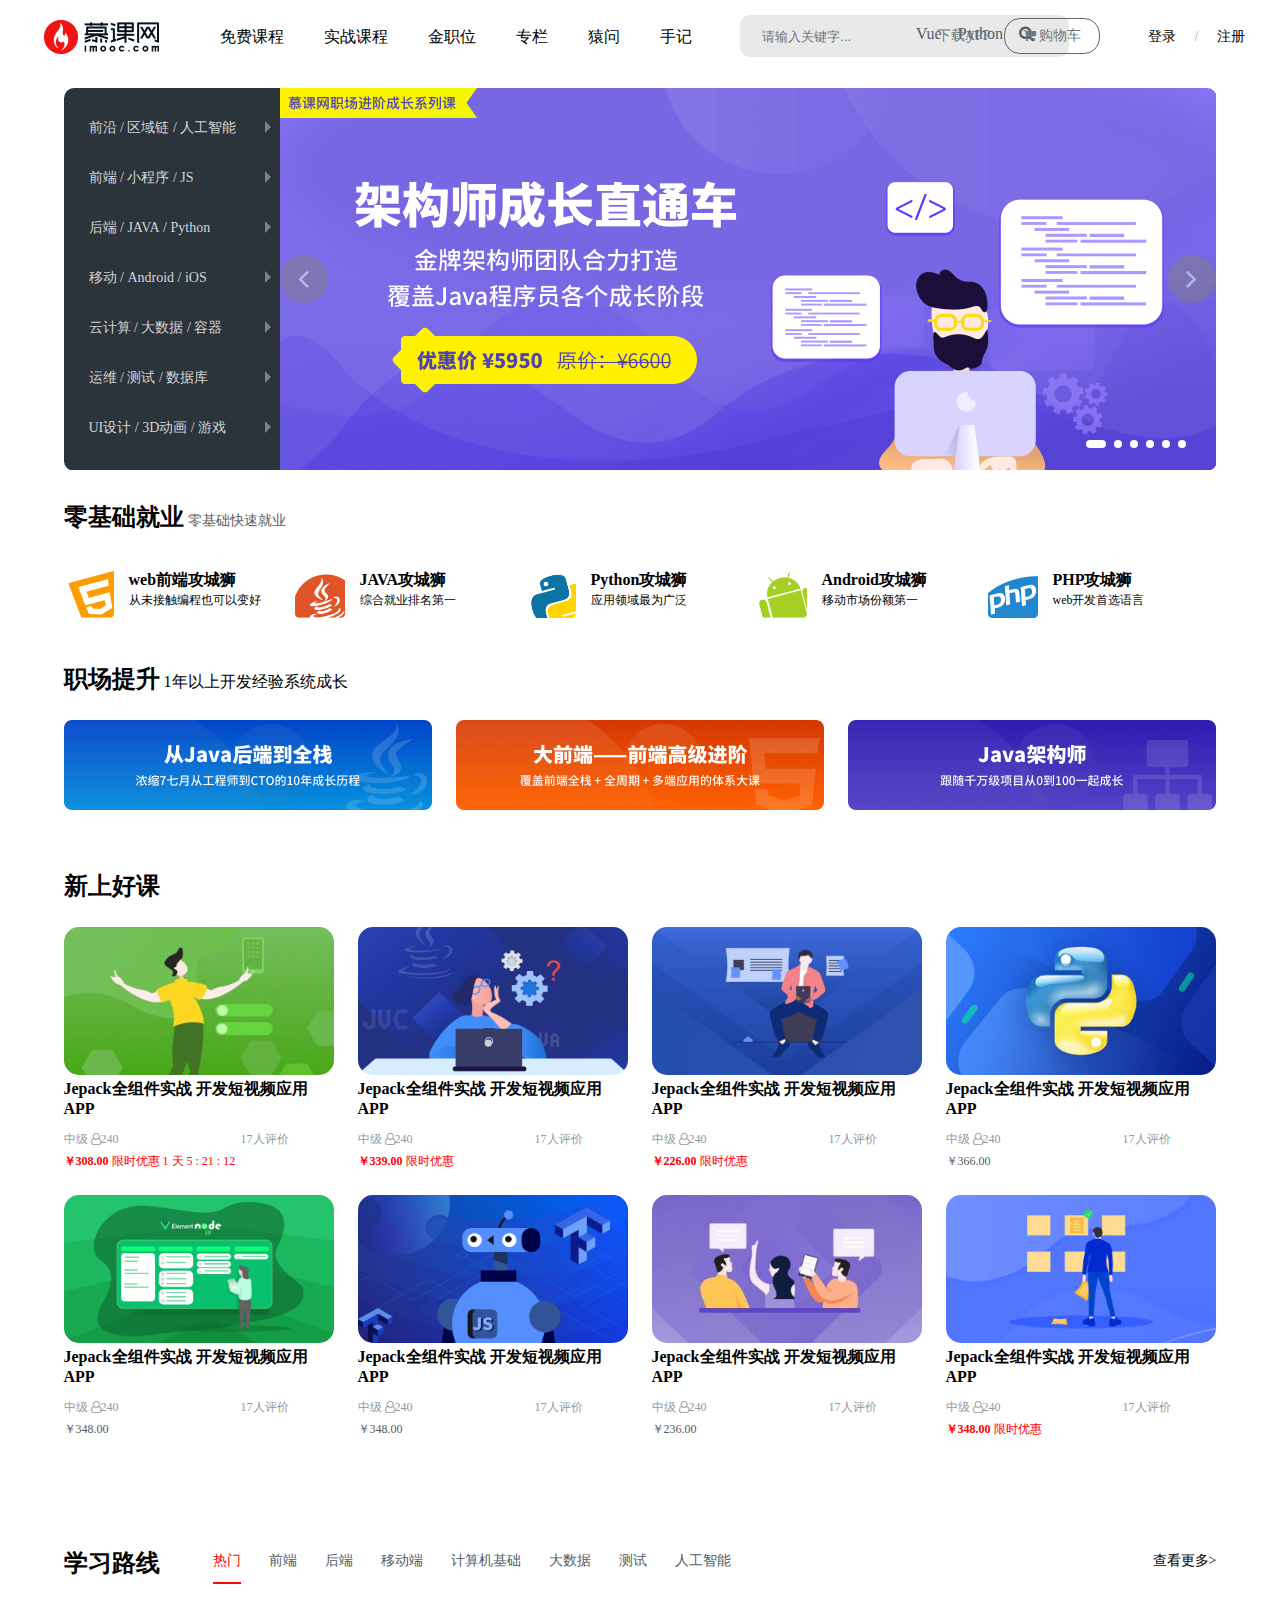
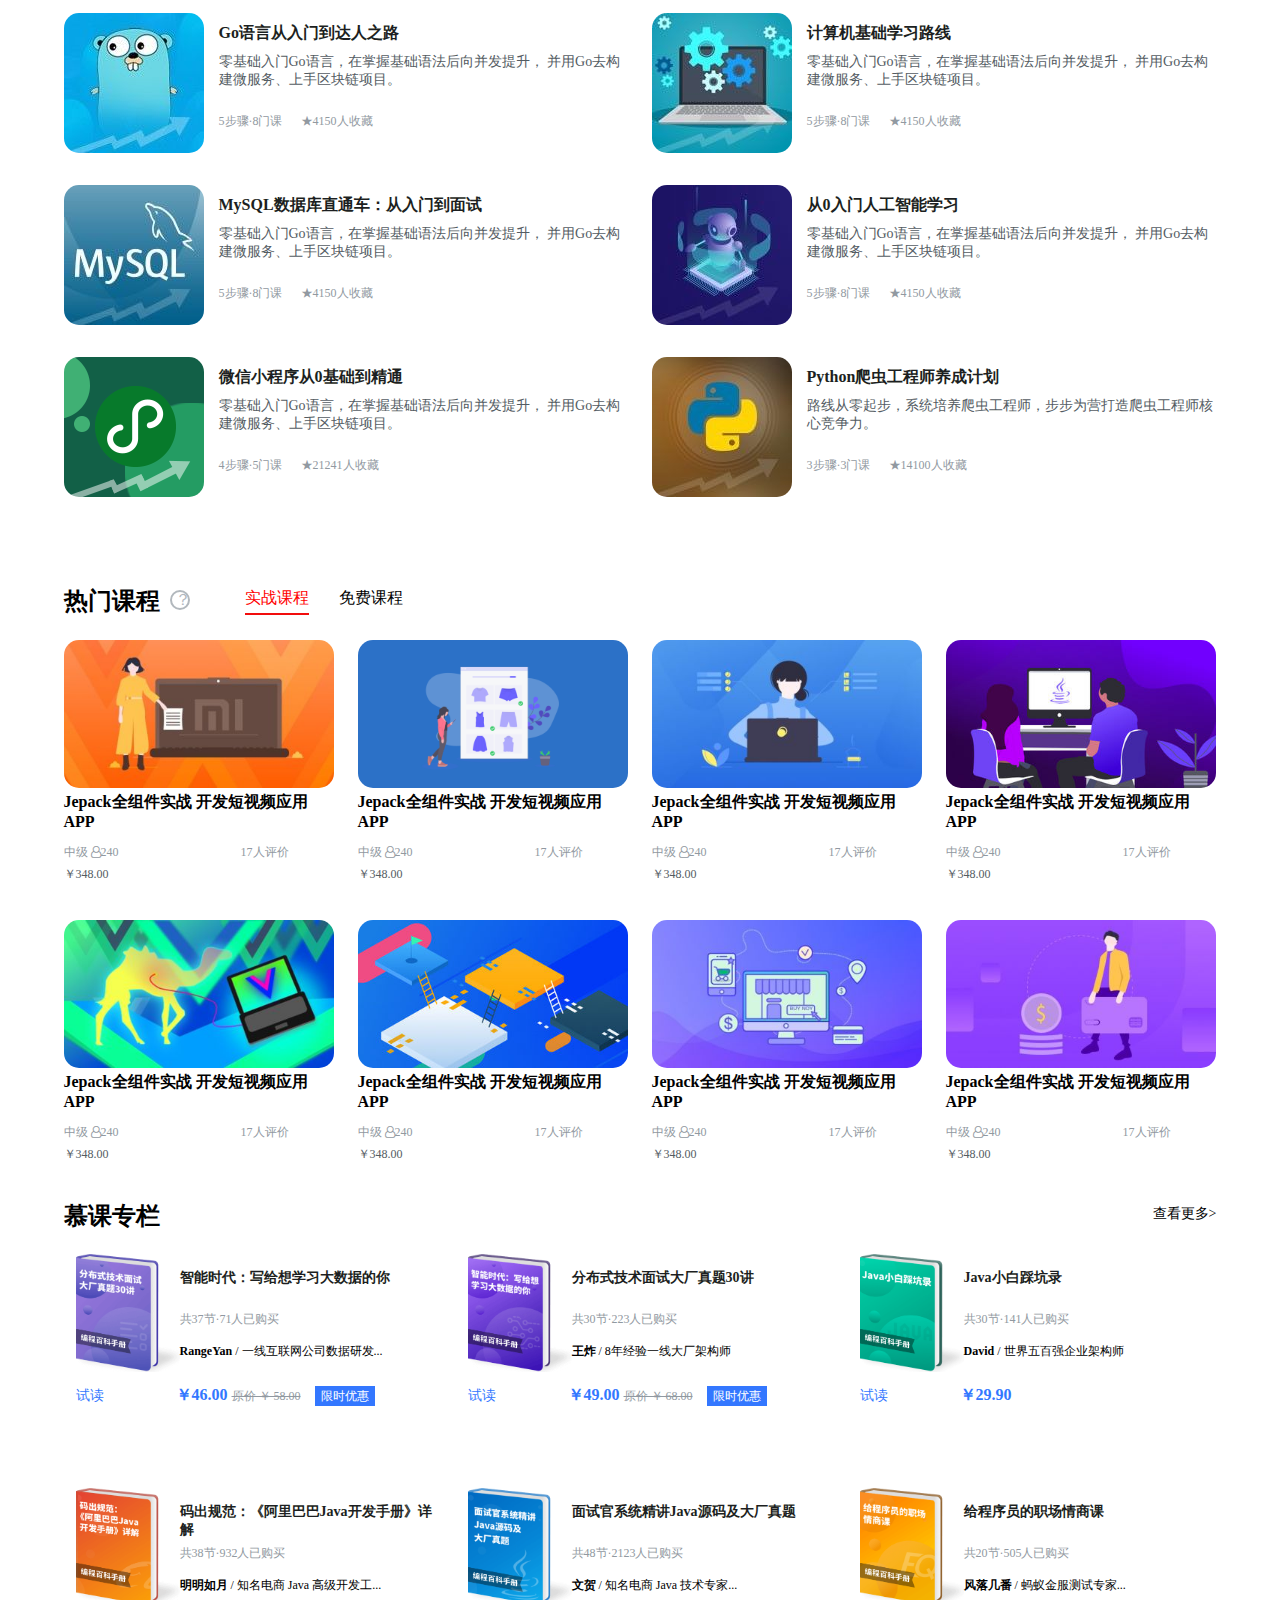
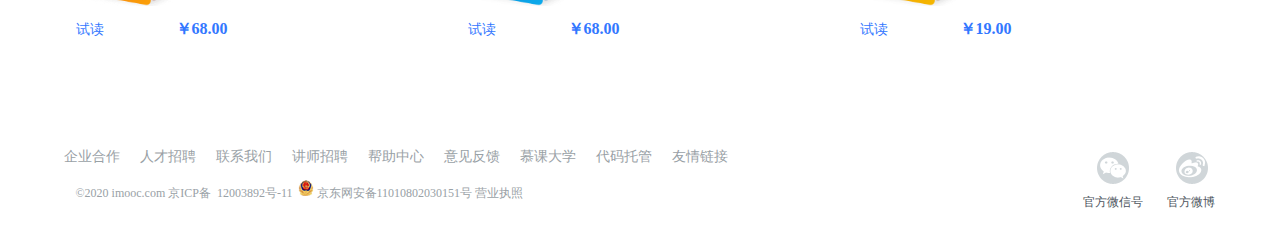
<file: index.html>
<!DOCTYPE html>
<html lang="en">

<head>
    <meta charset="UTF-8">
    <meta name="viewport" content="width=device-width, initial-scale=1.0">
    <meta http-equiv="X-UA-Compatible" content="ie=edge">
    <title>Document</title>
    <link rel="stylesheet" href="style/font-awesome-4.7.0/font-awesome-4.7.0/css/font-awesome.min.css">
    <link rel="stylesheet" href="style/reset.css">
    <link rel="stylesheet" href="style/index.css">
</head>

<body>
    <div class="header">
        <h1>
            慕课网
        </h1>
        <div class="nav">
            <ul>
                <li>免费课程</li>
                <li>实战课程</li>
                <li>金职位</li>
                <li>专栏</li>
                <li>猿问</li>
                <li>手记</li>
            </ul>
        </div>
        <div class="search">
            <input type="text" placeholder="请输入关键字...">
            <div class="search-text">
                <span>Vue</span>
                <span>Python</span>
                <span><i class="fa fa-search" aria-hidden="true"></i></span>
            </div>


        </div>
        <div class="download">
            <span>下载APP</span>
            <div class="app-load" style="display: none;">
                <h4>慕课网APP - 随时随地学编程</h4>
                <img src="images/appload.png" width="107px" height="107px">
                <div class="right">
                    <span><i class="fa fa-apple" aria-hidden="true"></i>&nbsp;&nbsp;App&nbsp;Store&nbsp;下载</span>
                    <span><i class="fa fa-android" aria-hidden="true"></i>&nbsp;&nbsp;Android下载</span>
                    <p>扫描下载慕课网APP</p>
                </div>
            </div>
            <span class="shop-cart">
                <i class="fa fa-shopping-cart" aria-hidden="true"></i>
                <span>购物车</span>
            </span>
            <div class="clear-shop-cart" style="display: none;">
                <h2>我的购物车<span>已加入0门课程</span></h2>
                <div class="clear-content">
                    <p><i class="fa fa-shopping-cart" aria-hidden="true"></i></p>
                    <h3>购物车里空空如也</h3>
                    <h4>快去这里选购你中意的课程</h4>
                    <h5><a href="#">实战课程</a></h5>
                    <h5><a href="#">就业班</a></h5>
                </div>

                <div class="clear-bottom"><span class="text-bottom">我的订单中心</span><span class="go-shop-cart">去购物车</span>
                </div>
            </div>
        </div>
        <div class="login">
            <span>登录</span>
            <span style="color:#A6A6A6 ;">/</span>
            <span>注册</span>
        </div>

    </div>
    <!-- <div class="clearfix"></div> -->
    <div class="banner inner">
        <div class="list">
            <ul>
                <li>前沿&nbsp;/&nbsp;区域链&nbsp;/&nbsp;人工智能 <span></span></li>
                <li>前端&nbsp;/&nbsp;小程序&nbsp;/&nbsp;JS<span></span></li>
                <li>后端&nbsp;/&nbsp;JAVA&nbsp;/&nbsp;Python<span></span></li>
                <li>移动&nbsp;/&nbsp;Android&nbsp;/&nbsp;iOS<span></span></li>
                <li>云计算&nbsp;/&nbsp;大数据&nbsp;/&nbsp;容器<span></span></li>
                <li>运维&nbsp;/&nbsp;测试&nbsp;/&nbsp;数据库<span></span></li>
                <li>UI设计&nbsp;/&nbsp;3D动画&nbsp;/&nbsp;游戏<span></span></li>
            </ul>
        </div>
        <div class="inner-box" style="display: none;">
            <div class="inner-box-content">
                <div class="top">
                    <h3>前沿技术</h3>
                    <ul>
                        <li>微服务</li>
                        <li>区块链</li>
                        <li>以太坊</li>
                        <li>机器学习</li>
                        <li>深度学习</li>
                        <li>计算机视觉</li>
                        <li>自然语言处理</li>
                        <li>数据分析&挖掘</li>
                    </ul>
                </div>
                <div class="bottom">
                    <ul>
                        <li>
                            <img src="images/new-lesson6.png" class="img">
                            <h6>JavaScript玩转机器学习 打造你人生中的第一个AI项目</h6>
                            <p><span class="price">￥348.00</span>&nbsp;·&nbsp;<span>初级</span>&nbsp;·&nbsp;<span><i
                                        class="fa fa-user-o" aria-hidden="true"></i>
                                    134</span></p>
                        </li>
                        <li>
                            <img src="images/inner-box-bottom1-2.png" class="img">
                            <h6>ElasticSearch7+Spark 构建高匹配度搜索服务+千人千面推荐系统</h6>
                            <p><span class="price">￥348.00</span>&nbsp;·&nbsp;<span>中级</span>&nbsp;·&nbsp;<span><i
                                        class="fa fa-user-o" aria-hidden="true"></i>
                                    571</span></p>
                        </li>
                        <li>
                            <img src="images/inner-box-bottom1-3.jpg" class="img-up">
                            <h6>从0入门人工智能学习</h6>
                            <p><span class="rote">路线</span>
                                <span>5步骤&nbsp;·&nbsp;5门课&nbsp;&nbsp;★&nbsp;13851人收藏</span></p>

                        </li>
                        <li>
                            <img src="images/inner-box-bottom1-4.jpg" class="img">
                            <h6>推荐算法理论与实践</h6>
                            <p><span>中级</span>&nbsp;·&nbsp;<span><i class="fa fa-user-o" aria-hidden="true"></i>
                                    16905</span></p>
                        </li>
                    </ul>
                </div>
            </div>
            <div class="inner-box-content">
                <div class="top">
                    <h3>前端开发</h3>
                    <ul>
                        <li>HTML/CSS</li>
                        <li>JavaScript</li>
                        <li>Vue.js</li>
                        <li>React.JS</li>
                        <li>Angular</li>
                        <li>Node.js</li>
                        <li>jQuery</li>
                        <li>Bootstrap</li>
                        <li>Sass/Less</li>
                        <li>WebApp</li>
                        <li>小程序</li>
                        <li>前端工具</li>
                        <li>CSS</li>
                        <li>Html5</li>
                        <li>CSS3</li>
                    </ul>
                </div>
                <div class="bottom">
                    <ul>
                        <li>
                            <img src="images/inner-box-bottom2-1.jpg" class="img">
                            <h6>前端零基础入门</h6>
                            <p><span class="price">￥699.00</span>&nbsp;·&nbsp;<span>6步/42门课</span>&nbsp;·&nbsp;<span><i
                                        class="fa fa-user-o" aria-hidden="true"></i>
                                    3345</span></p>
                        </li>
                        <li>
                            <img src="images/inner-box-bottom2-2.png" class="img">
                            <h6>Node.js+Koa2框架生态实战-从收藏</h6>
                            <p><span class="price">￥366.00</span>&nbsp;·&nbsp;<span>中级</span>&nbsp;·&nbsp;<span><i
                                        class="fa fa-user-o" aria-hidden="true"></i>
                                    365</span></p>
                        </li>
                        <li>
                            <img src="images/inner-box-bottom2-3.png" class="img">
                            <h6>Electron+React+七牛云&nbsp;实战跨平台</h6>
                            <p><span class="price">￥248.00</span>&nbsp;·&nbsp;<span>中级</span>&nbsp;·&nbsp;<span><i
                                        class="fa fa-user-o" aria-hidden="true"></i>
                                    499</span></p>

                        </li>
                        <li>
                            <img src="images/inner-box-bottom2-4.jpg" class="img-up">
                            <h6>Vue.js&nbsp;从入门到精通</h6>
                            <p><span class="rote">路线</span>
                                <span>3步骤&nbsp;·&nbsp;5门课&nbsp;&nbsp;★&nbsp;18350人收藏</span></p>
                        </li>
                    </ul>
                </div>
            </div>
            <div class="inner-box-content">
                <div class="top">
                    <h3>后端开发</h3>
                    <ul>
                        <li>Java</li>
                        <li>SpringBoot</li>
                        <li>SpringCloud</li>
                        <li>SSM</li>
                        <li>Python</li>
                        <li>爬虫</li>
                        <li>Django</li>
                        <li>Tornado</li>
                        <li>Go</li>
                        <li>PHP</li>
                        <li>C</li>
                        <li>C++</li>
                        <li>C#</li>
                        <li>Ruby</li>
                    </ul>
                </div>
                <div class="bottom">
                    <ul>
                        <li>
                            <img src="images/inner-box-bottom3-1.jpg" class="img">
                            <h6>Java&nbsp;零基础入门</h6>
                            <p><span class="price">￥568.00</span>&nbsp;·&nbsp;<span>3步/28课</span>&nbsp;·&nbsp;<span><i
                                        class="fa fa-user-o" aria-hidden="true"></i>
                                    2606</span></p>
                        </li>
                        <li>
                            <img src="images/inner-box-bottom3-2.png" class="img">
                            <h6>Linux核心技能与应用</h6>
                            <p><span class="price">￥266.00</span>&nbsp;·&nbsp;<span>初级</span>&nbsp;·&nbsp;<span><i
                                        class="fa fa-user-o" aria-hidden="true"></i>
                                    562</span></p>
                        </li>
                        <li>
                            <img src="images/inner-box-bottom3-3.png" class="img">
                            <h6>线程八大核心+Java并发层原理是否</h6>
                            <p><span class="price">￥348.00</span>&nbsp;·&nbsp;<span>初级</span>&nbsp;·&nbsp;<span><i
                                        class="fa fa-user-o" aria-hidden="true"></i>
                                    1363</span></p>
                        </li>
                        <li>
                            <img src="images/inner-box-bottom3-4.jpg" class="img-up">
                            <h6>SpringBoot从入门到精通</h6>
                            <p><span class="rote">路线</span>
                                <span>4步骤&nbsp;·&nbsp;5门课&nbsp;&nbsp;★&nbsp;10340人收藏</span></p>
                        </li>
                    </ul>
                </div>
            </div>
            <div class="inner-box-content">
                <div class="top">
                    <h3>移动开发</h3>
                    <ul>
                        <li>Android</li>
                        <li>iOS</li>
                        <li>React&nbsp;native</li>
                        <li>WEEX</li>

                    </ul>
                </div>
                <div class="bottom">
                    <ul>
                        <li>
                            <img src="images/inner-box-bottom4-1.jpg" class="img">
                            <h6>Android&nbsp;零基础入门</h6>
                            <p><span class="price">￥699.00</span>&nbsp;·&nbsp;<span>5步/41课</span>&nbsp;·&nbsp;<span><i
                                        class="fa fa-user-o" aria-hidden="true"></i>
                                    872</span></p>
                        </li>
                        <li>
                            <img src="images/inner-box-bottom4-2.png" class="img">
                            <h6>新版Kotlin从入门到精通</h6>
                            <p><span class="price">￥299.00</span>&nbsp;·&nbsp;<span>中级</span>&nbsp;·&nbsp;<span><i
                                        class="fa fa-user-o" aria-hidden="true"></i>
                                    266</span></p>
                        </li>
                        <li>
                            <img src="images/inner-box-bottom4-3.jpg" class="img">
                            <h6>剖析Framework面试&nbsp;冲击Android</h6>
                            <p><span class="price">￥288.00</span>&nbsp;·&nbsp;<span>高级</span>&nbsp;·&nbsp;<span><i
                                        class="fa fa-user-o" aria-hidden="true"></i>
                                    548</span></p>
                        </li>
                        <li>
                            <img src="images/inner-box-bottom4-4.jpg" class="img-up">
                            <h6>Android工程师高薪面试突破路线</h6>
                            <p><span class="rote">路线</span>
                                <span>3步骤&nbsp;·&nbsp;3门课&nbsp;&nbsp;★&nbsp;1231人收藏</span></p>
                        </li>
                    </ul>
                </div>
            </div>
            <div class="inner-box-content">
                <div class="top">
                    <h3>计算机基础</h3>
                    <ul>
                        <li>计算机网络</li>
                        <li>算法与数据结构</li>
                        <li>数字</li>
                    </ul>
                    <h3>云计算&大数据</h3>
                    <ul>
                        <li>大数据</li>
                        <li>Hoadoop</li>
                        <li>Spark</li>
                        <li>Hbase</li>
                        <li>Storm</li>
                        <li>云计算</li>
                        <li>AWS</li>
                        <li>Docker</li>
                        <li>Kubernetes</li>
                    </ul>
                </div>
                <div class="bottom">
                    <ul>
                        <li>
                            <img src="images/inner-box-bottom5-1.jpg" class="img">
                            <h6>Spark&nbsp;+&nbsp;ElasticSearch&nbsp;构建电商务</h6>
                            <p><span class="price" style="color: red;font-weight: bold;">￥278.00</span>&nbsp;<span
                                    style="color: red;">限时优惠</span>&nbsp;·&nbsp;<span>中级</span>&nbsp;·&nbsp;<span><i
                                        class="fa fa-user-o" aria-hidden="true"></i>
                                    97</span></p>
                        </li>
                        <li>
                            <img src="images/inner-box-bottom5-2.jpg" class="img">
                            <h6>Python量化投资</h6>
                            <p><span>中级</span>&nbsp;·&nbsp;<span><i class="fa fa-user-o" aria-hidden="true"></i>
                                    2517</span></p>
                        </li>
                        <li>
                            <img src="images/inner-box-bottom5-3.png" class="img">
                            <h6>系统学习Docker&nbsp;践行DevOps理论</h6>
                            <p><span class="price">￥299.00</span>&nbsp;·&nbsp;<span>中级</span>&nbsp;·&nbsp;<span><i
                                        class="fa fa-user-o" aria-hidden="true"></i>
                                    2244</span></p>
                        </li>
                        <li>
                            <img src="images/inner-box-bottom5-4.jpg" class="img-up">
                            <h6>大数据容器化实践从入门到进阶</h6>
                            <p><span class="rote">路线</span>
                                <span>3步骤&nbsp;·&nbsp;4门课&nbsp;&nbsp;★&nbsp;3147人收藏</span></p>
                        </li>
                    </ul>
                </div>
            </div>
            <div class="inner-box-content">
                <div class="top">
                    <h3>运维&测试</h3>
                    <ul>
                        <li>运维</li>
                        <li>自动化运维</li>
                        <li>运维工具</li>
                        <li>中间件</li>
                        <li>Linux</li>
                        <li>测试</li>
                        <li>功能测试</li>
                        <li>性能测试</li>
                        <li>自动化测试</li>
                        <li>接口测试</li>
                        <li>安全测试</li>
                    </ul>
                    <h3>数据库</h3>
                    <ul>
                        <li>MySQL</li>
                        <li>Redis</li>
                        <li>MongoDB</li>
                        <li>Oracle</li>
                        <li>SQL&nbsp;Server</li>
                        <li>NoSql</li>
                    </ul>
                </div>
                <div class="bottom">
                    <ul>
                        <li>
                            <img src="images/inner-box-bottom6-1.jpg" class="img">
                            <h6>零基础学测试&nbsp;-&nbsp;从入门到就业</h6>
                            <p><span class="price" style="color: red;font-weight: bold;">￥348.00</span>&nbsp;<span
                                    style="color: red;">限时优惠</span>&nbsp;·&nbsp;<span>初级</span>&nbsp;·&nbsp;<span><i
                                        class="fa fa-user-o" aria-hidden="true"></i>
                                    111</span></p>
                        </li>
                        <li>
                            <img src="images/inner-box-bottom6-2.jpg" class="img-up">
                            <h6>从功能测试到自动化测试转型路线</h6>
                            <p><span class="rote">路线</span>
                                <span>4步骤&nbsp;·&nbsp;5门课&nbsp;&nbsp;★&nbsp;10866人收藏</span></p>
                        </li>
                    </ul>
                </div>
            </div>
            <div class="inner-box-content">
                <div class="top">
                    <h3>UI设计&多媒体</h3>
                    <ul>
                        <li>模型制作</li>
                        <li>动效动画</li>
                        <li>设计基础</li>
                        <li>设计工具</li>
                        <li>APPUI设计</li>
                        <li>产品交互</li>
                    </ul>
                    <h3>游戏</h3>
                    <ul>
                        <li>Unity&nbsp;3D</li>
                        <li>Cocos2d-x</li>
                    </ul>
                </div>
                <div class="bottom">
                    <ul>
                        <li>
                            <img src="images/inner-box-bottom7-1.jpg" class="img">
                            <h6>高薪设计师必修课&nbsp;AE移动UI动效动画</h6>
                            <p><span class="price">￥199.00</span>&nbsp;·&nbsp;<span>中级</span>&nbsp;·&nbsp;<span><i
                                        class="fa fa-user-o" aria-hidden="true"></i>
                                    324</span></p>
                        </li>
                        <li>
                            <img src="images/inner-box-bottom7-2.jpg" class="img">
                            <h6>移动端App&nbsp;UI设计入门与实战</h6>
                            <p><span class="price">￥199.00</span>&nbsp;·&nbsp;<span>中级</span>&nbsp;·&nbsp;<span><i
                                        class="fa fa-user-o" aria-hidden="true"></i>
                                    836</span></p>
                        </li>
                        <li>
                            <img src="images/inner-box-bottom7-3.jpg" class="img">
                            <h6>Maya特效之表皮脱落效果————仿真</h6>
                            <p><span>入门</span>&nbsp;·&nbsp;<span><i class="fa fa-user-o" aria-hidden="true"></i>
                                    2694</span></p>

                        </li>
                        <li>
                            <img src="images/inner-box-bottom7-4.jpg" class="img">
                            <h6>前端工程师必备的PS技能————切割</h6>
                            <p><span>初级</span>&nbsp;·&nbsp;<span><i class="fa fa-user-o" aria-hidden="true"></i>
                                    255504</span></p>
                        </li>
                    </ul>
                </div>
            </div>
        </div>
        <div class="banner-img">
            <img src="images/banner1.jpg" width="936px" height="382px" style="display: block;">
            <img src="images/banner2.jpg" width="936px" height="382px">
            <img src="images/banner3.jpg" width="936px" height="382px">
            <img src="images/banner4.jpg" width="936px" height="382px">
            <img src="images/banner5.jpg" width="936px" height="382px">
            <img src="images/banner6.jpg" width="936px" height="382px">
            <span class="left-btn"><i class="fa fa-angle-left" aria-hidden="true"></i></span>
            <span class="right-btn"><i class="fa fa-angle-right" aria-hidden="true"></i></span>
            <ul class="banner-page">
                <li class="bgc"></li>
                <li></li>
                <li></li>
                <li></li>
                <li></li>
                <li></li>
            </ul>
        </div>
    </div>
    <div class="clearfix"></div>
    <div class="get-job inner">
        <div class="get-job-header">
            <h1 class="product-title">零基础就业</h1>
            <span>零基础快速就业</span>
        </div>
        <div class="get-job-content">
            <ul>
                <li class="nopadding-left">
                    <div class="bg"></div>
                    <h3>web前端攻城狮</h3>
                    <p>从未接触编程也可以变好</p>
                </li>
                <li>
                    <div class="bg"></div>
                    <h3>JAVA攻城狮</h3>
                    <p>综合就业排名第一</p>
                </li>
                <li>
                    <div class="bg"></div>
                    <h3>Python攻城狮</h3>
                    <p>应用领域最为广泛</p>
                </li>
                <li>
                    <div class="bg"></div>
                    <h3>Android攻城狮</h3>
                    <p>移动市场份额第一</p>
                </li>
                <li>
                    <div class="bg"></div>
                    <h3>PHP攻城狮</h3>
                    <p>web开发首选语言</p>
                </li>
            </ul>
        </div>
    </div>
    <div class="clearfix"></div>
    <div class="improve-job inner">
        <div class="improve-job-header">
            <h1 class="product-title">职场提升</h1>
            <span>1年以上开发经验系统成长</span>
        </div>
        <div class="improve-job-content">
            <ul>
                <li></li>
                <li></li>
                <li class="no-mar-right"></li>
            </ul>
        </div>
    </div>
    <div class="clearfix"></div>
    <div class="new-lesson inner">
        <div class="new-lesson-header">
            <h1 class="product-title">新上好课</h1>
        </div>
        <div class="new-lesson-content">
            <ul>
                <li>
                    <img src="images/new-lesson1.jpg" width="270px" height="148px" style="border-radius: 15px;">
                    <h1 class="lesson-title">Jepack全组件实战&nbsp;开发短视频应用APP</h1>
                    <div class="des">
                        <span>中级</span>
                        <span><i class="fa fa-user-o" aria-hidden="true"></i>240</span>
                        <span class="Evaluate">17人评价</span>
                    </div>
                    <div class="price">
                        <span style="font-weight: bold;">￥308.00</span>
                        <span>限时优惠</span>
                        <span class="time">
                            <span>1</span>
                            <span>天</span>
                            <span>5</span>
                            <span>:</span>
                            <span>21</span>
                            <span>:</span>
                            <span>12</span>
                        </span>


                    </div>

                </li>
                <li>
                    <img src="images/new-lesson2.png" width="270px" height="148px" style="border-radius: 15px;">
                    <h1 class="lesson-title">Jepack全组件实战&nbsp;开发短视频应用APP</h1>
                    <div class="des">
                        <span>中级</span>
                        <span><i class="fa fa-user-o" aria-hidden="true"></i>240</span>
                        <span class="Evaluate">17人评价</span>
                    </div>
                    <div class="price">
                        <span style="font-weight: bold;">￥339.00</span>
                        <span>限时优惠</span>
                </li>
                <li>
                    <img src="images/new-lesson3.jpg" width="270px" height="148px" style="border-radius: 15px;">
                    <h1 class="lesson-title">Jepack全组件实战&nbsp;开发短视频应用APP</h1>
                    <div class="des">
                        <span>中级</span>
                        <span><i class="fa fa-user-o" aria-hidden="true"></i>240</span>
                        <span class="Evaluate">17人评价</span>
                    </div>
                    <div class="price">
                        <span style="font-weight: bold;">￥226.00</span>
                        <span>限时优惠</span>
                    </div>
                </li>
                <li class="no-mar-right">
                    <img src="images/new-lesson4.jpg" width="270px" height="148px" style="border-radius: 15px;">
                    <h1 class="lesson-title">Jepack全组件实战&nbsp;开发短视频应用APP</h1>
                    <div class="des">
                        <span>中级</span>
                        <span><i class="fa fa-user-o" aria-hidden="true"></i>240</span>
                        <span class="Evaluate">17人评价</span>
                    </div>
                    <div class="price">
                        <span>￥366.00</span>
                    </div>
                </li>
                <li>
                    <img src="images/new-lesson5.png" width="270px" height="148px" style="border-radius: 15px;">
                    <h1 class="lesson-title">Jepack全组件实战&nbsp;开发短视频应用APP</h1>
                    <div class="des">
                        <span>中级</span>
                        <span><i class="fa fa-user-o" aria-hidden="true"></i>240</span>
                        <span class="Evaluate">17人评价</span>
                    </div>
                    <div class="price">
                        <span>￥348.00</span>
                    </div>
                </li>
                <li>
                    <img src="images/new-lesson6.png" width="270px" height="148px" style="border-radius: 15px;">
                    <h1 class="lesson-title">Jepack全组件实战&nbsp;开发短视频应用APP</h1>
                    <div class="des">
                        <span>中级</span>
                        <span><i class="fa fa-user-o" aria-hidden="true"></i>240</span>
                        <span class="Evaluate">17人评价</span>
                    </div>
                    <div class="price">
                        <span>￥348.00</span>
                    </div>
                </li>
                <li>
                    <img src="images/new-lesson7.jpg" width="270px" height="148px" style="border-radius: 15px;">
                    <h1 class="lesson-title">Jepack全组件实战&nbsp;开发短视频应用APP</h1>
                    <div class="des">
                        <span>中级</span>
                        <span><i class="fa fa-user-o" aria-hidden="true"></i>240</span>
                        <span class="Evaluate">17人评价</span>
                    </div>
                    <div class="price">
                        <span>￥236.00</span>
                    </div>
                </li>
                <li class="no-mar-right">
                    <img src="images/new-lesson8.jpg" width="270px" height="148px" style="border-radius: 15px;">
                    <h1 class="lesson-title">Jepack全组件实战&nbsp;开发短视频应用APP</h1>
                    <div class="des">
                        <span>中级</span>
                        <span><i class="fa fa-user-o" aria-hidden="true"></i>240</span>
                        <span class="Evaluate">17人评价</span>
                    </div>
                    <div class="price">
                        <span style="font-weight: bold;">￥348.00</span>
                        <span>限时优惠</span>
                    </div>
                </li>
            </ul>
        </div>
    </div>
    <div class="clearfix"></div>
    <div class="study-line inner">
        <div class="study-line-header">
            <h1 class="product-title">学习路线</h1>
            <ul>
                <li class="line-li">热门</li>
                <li>前端</li>
                <li>后端</li>
                <li>移动端</li>
                <li>计算机基础</li>
                <li>大数据</li>
                <li>测试</li>
                <li>人工智能</li>
            </ul>
            <span class="see-more">查看更多></span>
        </div>
        <div class="study-line-content block">
            <ul>
                <li>
                    <img src="images/line1.jpg" style="border-radius: 15px;">
                    <h3>Go语言从入门到达人之路</h3>
                    <p>零基础入门Go语言，在掌握基础语法后向并发提升，
                        并用Go去构建微服务、上手区块链项目。
                    </p>
                    <div class="details">
                        <span>5步骤·8门课</span>
                        <span>★4150人收藏</span>
                    </div>
                </li>
                <li class="no-mar-right">
                    <img src="images/line2.jpg" style="border-radius: 15px;">
                    <h3>计算机基础学习路线</h3>
                    <p>零基础入门Go语言，在掌握基础语法后向并发提升，
                        并用Go去构建微服务、上手区块链项目。
                    </p>
                    <div class="details">
                        <span>5步骤·8门课</span>
                        <span>★4150人收藏</span>
                    </div>
                </li>
                <li>
                    <img src="images/line3.jpg" style="border-radius: 15px;">
                    <h3>MySQL数据库直通车：从入门到面试</h3>
                    <p>零基础入门Go语言，在掌握基础语法后向并发提升，
                        并用Go去构建微服务、上手区块链项目。
                    </p>
                    <div class="details">
                        <span>5步骤·8门课</span>
                        <span>★4150人收藏</span>
                    </div>
                </li>
                <li class="no-mar-right">
                    <img src="images/line4.jpg" style="border-radius: 15px;">
                    <h3>从0入门人工智能学习</h3>
                    <p>零基础入门Go语言，在掌握基础语法后向并发提升，
                        并用Go去构建微服务、上手区块链项目。
                    </p>
                    <div class="details">
                        <span>5步骤·8门课</span>
                        <span>★4150人收藏</span>
                    </div>
                </li>
                <li>
                    <img src="images/line5.png" style="border-radius: 15px;">
                    <h3>微信小程序从0基础到精通</h3>
                    <p>零基础入门Go语言，在掌握基础语法后向并发提升，
                        并用Go去构建微服务、上手区块链项目。
                    </p>
                    <div class="details">
                        <span>4步骤·5门课</span>
                        <span>★21241人收藏</span>
                    </div>
                </li>
                <li class="no-mar-right">
                    <img src="images/line6.jpg" style="border-radius: 15px;">
                    <h3>Python爬虫工程师养成计划</h3>
                    <p>路线从零起步，系统培养爬虫工程师，步步为营打造爬虫工程师核心竞争力。
                    </p>
                    <div class="details">
                        <span>3步骤·3门课</span>
                        <span>★14100人收藏</span>
                    </div>
                </li>
            </ul>
        </div>
        <div class="study-line-content">
            <ul>
                <li>
                    <img src="images/line5.png" style="border-radius: 15px;">
                    <h3>Go语言从入门到达人之路</h3>
                    <p>零基础入门Go语言，在掌握基础语法后向并发提升，
                        并用Go去构建微服务、上手区块链项目。
                    </p>
                    <div class="details">
                        <span>5步骤·8门课</span>
                        <span>★4150人收藏</span>
                    </div>
                </li>
                <li class="no-mar-right">
                    <img src="images/line2.jpg" style="border-radius: 15px;">
                    <h3>计算机基础学习路线</h3>
                    <p>零基础入门Go语言，在掌握基础语法后向并发提升，
                        并用Go去构建微服务、上手区块链项目。
                    </p>
                    <div class="details">
                        <span>5步骤·8门课</span>
                        <span>★4150人收藏</span>
                    </div>
                </li>
                <li>
                    <img src="images/line3.jpg" style="border-radius: 15px;">
                    <h3>MySQL数据库直通车：从入门到面试</h3>
                    <p>零基础入门Go语言，在掌握基础语法后向并发提升，
                        并用Go去构建微服务、上手区块链项目。
                    </p>
                    <div class="details">
                        <span>5步骤·8门课</span>
                        <span>★4150人收藏</span>
                    </div>
                </li>
                <li class="no-mar-right">
                    <img src="images/line4.jpg" style="border-radius: 15px;">
                    <h3>从0入门人工智能学习</h3>
                    <p>零基础入门Go语言，在掌握基础语法后向并发提升，
                        并用Go去构建微服务、上手区块链项目。
                    </p>
                    <div class="details">
                        <span>5步骤·8门课</span>
                        <span>★4150人收藏</span>
                    </div>
                </li>
                <li>
                    <img src="images/line5.png" style="border-radius: 15px;">
                    <h3>微信小程序从0基础到精通</h3>
                    <p>零基础入门Go语言，在掌握基础语法后向并发提升，
                        并用Go去构建微服务、上手区块链项目。
                    </p>
                    <div class="details">
                        <span>4步骤·5门课</span>
                        <span>★21241人收藏</span>
                    </div>
                </li>
                <li class="no-mar-right">
                    <img src="images/line6.jpg" style="border-radius: 15px;">
                    <h3>Python爬虫工程师养成计划</h3>
                    <p>路线从零起步，系统培养爬虫工程师，步步为营打造爬虫工程师核心竞争力。
                    </p>
                    <div class="details">
                        <span>3步骤·3门课</span>
                        <span>★14100人收藏</span>
                    </div>
                </li>
            </ul>
        </div>
        <div class="study-line-content">
            <ul>
                <li>
                    <img src="images/study-line-content3.png" style="border-radius: 15px;">
                    <h3>Go语言从入门到达人之路</h3>
                    <p>零基础入门Go语言，在掌握基础语法后向并发提升，
                        并用Go去构建微服务、上手区块链项目。
                    </p>
                    <div class="details">
                        <span>5步骤·8门课</span>
                        <span>★4150人收藏</span>
                    </div>
                </li>
                <li class="no-mar-right">
                    <img src="images/line2.jpg" style="border-radius: 15px;">
                    <h3>计算机基础学习路线</h3>
                    <p>零基础入门Go语言，在掌握基础语法后向并发提升，
                        并用Go去构建微服务、上手区块链项目。
                    </p>
                    <div class="details">
                        <span>5步骤·8门课</span>
                        <span>★4150人收藏</span>
                    </div>
                </li>
                <li>
                    <img src="images/line3.jpg" style="border-radius: 15px;">
                    <h3>MySQL数据库直通车：从入门到面试</h3>
                    <p>零基础入门Go语言，在掌握基础语法后向并发提升，
                        并用Go去构建微服务、上手区块链项目。
                    </p>
                    <div class="details">
                        <span>5步骤·8门课</span>
                        <span>★4150人收藏</span>
                    </div>
                </li>
                <li class="no-mar-right">
                    <img src="images/line4.jpg" style="border-radius: 15px;">
                    <h3>从0入门人工智能学习</h3>
                    <p>零基础入门Go语言，在掌握基础语法后向并发提升，
                        并用Go去构建微服务、上手区块链项目。
                    </p>
                    <div class="details">
                        <span>5步骤·8门课</span>
                        <span>★4150人收藏</span>
                    </div>
                </li>
                <li>
                    <img src="images/line5.png" style="border-radius: 15px;">
                    <h3>微信小程序从0基础到精通</h3>
                    <p>零基础入门Go语言，在掌握基础语法后向并发提升，
                        并用Go去构建微服务、上手区块链项目。
                    </p>
                    <div class="details">
                        <span>4步骤·5门课</span>
                        <span>★21241人收藏</span>
                    </div>
                </li>
                <li class="no-mar-right">
                    <img src="images/line6.jpg" style="border-radius: 15px;">
                    <h3>Python爬虫工程师养成计划</h3>
                    <p>路线从零起步，系统培养爬虫工程师，步步为营打造爬虫工程师核心竞争力。
                    </p>
                    <div class="details">
                        <span>3步骤·3门课</span>
                        <span>★14100人收藏</span>
                    </div>
                </li>
            </ul>
        </div>
        <div class="study-line-content">
            <ul>
                <li>
                    <img src="images/study-line-content4.png" style="border-radius: 15px;">
                    <h3>Go语言从入门到达人之路</h3>
                    <p>零基础入门Go语言，在掌握基础语法后向并发提升，
                        并用Go去构建微服务、上手区块链项目。
                    </p>
                    <div class="details">
                        <span>5步骤·8门课</span>
                        <span>★4150人收藏</span>
                    </div>
                </li>
                <li class="no-mar-right">
                    <img src="images/line2.jpg" style="border-radius: 15px;">
                    <h3>计算机基础学习路线</h3>
                    <p>零基础入门Go语言，在掌握基础语法后向并发提升，
                        并用Go去构建微服务、上手区块链项目。
                    </p>
                    <div class="details">
                        <span>5步骤·8门课</span>
                        <span>★4150人收藏</span>
                    </div>
                </li>
                <li>
                    <img src="images/line3.jpg" style="border-radius: 15px;">
                    <h3>MySQL数据库直通车：从入门到面试</h3>
                    <p>零基础入门Go语言，在掌握基础语法后向并发提升，
                        并用Go去构建微服务、上手区块链项目。
                    </p>
                    <div class="details">
                        <span>5步骤·8门课</span>
                        <span>★4150人收藏</span>
                    </div>
                </li>
                <li class="no-mar-right">
                    <img src="images/line4.jpg" style="border-radius: 15px;">
                    <h3>从0入门人工智能学习</h3>
                    <p>零基础入门Go语言，在掌握基础语法后向并发提升，
                        并用Go去构建微服务、上手区块链项目。
                    </p>
                    <div class="details">
                        <span>5步骤·8门课</span>
                        <span>★4150人收藏</span>
                    </div>
                </li>
                <li>
                    <img src="images/line5.png" style="border-radius: 15px;">
                    <h3>微信小程序从0基础到精通</h3>
                    <p>零基础入门Go语言，在掌握基础语法后向并发提升，
                        并用Go去构建微服务、上手区块链项目。
                    </p>
                    <div class="details">
                        <span>4步骤·5门课</span>
                        <span>★21241人收藏</span>
                    </div>
                </li>
                <li class="no-mar-right">
                    <img src="images/line6.jpg" style="border-radius: 15px;">
                    <h3>Python爬虫工程师养成计划</h3>
                    <p>路线从零起步，系统培养爬虫工程师，步步为营打造爬虫工程师核心竞争力。
                    </p>
                    <div class="details">
                        <span>3步骤·3门课</span>
                        <span>★14100人收藏</span>
                    </div>
                </li>
            </ul>
        </div>
        <div class="study-line-content">
            <ul>
                <li>
                    <img src="images/study-line-content5.jpg" style="border-radius: 15px;">
                    <h3>Go语言从入门到达人之路</h3>
                    <p>零基础入门Go语言，在掌握基础语法后向并发提升，
                        并用Go去构建微服务、上手区块链项目。
                    </p>
                    <div class="details">
                        <span>5步骤·8门课</span>
                        <span>★4150人收藏</span>
                    </div>
                </li>
                <li class="no-mar-right">
                    <img src="images/line2.jpg" style="border-radius: 15px;">
                    <h3>计算机基础学习路线</h3>
                    <p>零基础入门Go语言，在掌握基础语法后向并发提升，
                        并用Go去构建微服务、上手区块链项目。
                    </p>
                    <div class="details">
                        <span>5步骤·8门课</span>
                        <span>★4150人收藏</span>
                    </div>
                </li>
                <li>
                    <img src="images/line3.jpg" style="border-radius: 15px;">
                    <h3>MySQL数据库直通车：从入门到面试</h3>
                    <p>零基础入门Go语言，在掌握基础语法后向并发提升，
                        并用Go去构建微服务、上手区块链项目。
                    </p>
                    <div class="details">
                        <span>5步骤·8门课</span>
                        <span>★4150人收藏</span>
                    </div>
                </li>
                <li class="no-mar-right">
                    <img src="images/line4.jpg" style="border-radius: 15px;">
                    <h3>从0入门人工智能学习</h3>
                    <p>零基础入门Go语言，在掌握基础语法后向并发提升，
                        并用Go去构建微服务、上手区块链项目。
                    </p>
                    <div class="details">
                        <span>5步骤·8门课</span>
                        <span>★4150人收藏</span>
                    </div>
                </li>
                <li>
                    <img src="images/line5.png" style="border-radius: 15px;">
                    <h3>微信小程序从0基础到精通</h3>
                    <p>零基础入门Go语言，在掌握基础语法后向并发提升，
                        并用Go去构建微服务、上手区块链项目。
                    </p>
                    <div class="details">
                        <span>4步骤·5门课</span>
                        <span>★21241人收藏</span>
                    </div>
                </li>
                <li class="no-mar-right">
                    <img src="images/line6.jpg" style="border-radius: 15px;">
                    <h3>Python爬虫工程师养成计划</h3>
                    <p>路线从零起步，系统培养爬虫工程师，步步为营打造爬虫工程师核心竞争力。
                    </p>
                    <div class="details">
                        <span>3步骤·3门课</span>
                        <span>★14100人收藏</span>
                    </div>
                </li>
            </ul>
        </div>
        <div class="study-line-content">
            <ul>
                <li>
                    <img src="images/study-line-content6.jpg" style="border-radius: 15px;">
                    <h3>Go语言从入门到达人之路</h3>
                    <p>零基础入门Go语言，在掌握基础语法后向并发提升，
                        并用Go去构建微服务、上手区块链项目。
                    </p>
                    <div class="details">
                        <span>5步骤·8门课</span>
                        <span>★4150人收藏</span>
                    </div>
                </li>
                <li class="no-mar-right">
                    <img src="images/line2.jpg" style="border-radius: 15px;">
                    <h3>计算机基础学习路线</h3>
                    <p>零基础入门Go语言，在掌握基础语法后向并发提升，
                        并用Go去构建微服务、上手区块链项目。
                    </p>
                    <div class="details">
                        <span>5步骤·8门课</span>
                        <span>★4150人收藏</span>
                    </div>
                </li>
                <li>
                    <img src="images/line3.jpg" style="border-radius: 15px;">
                    <h3>MySQL数据库直通车：从入门到面试</h3>
                    <p>零基础入门Go语言，在掌握基础语法后向并发提升，
                        并用Go去构建微服务、上手区块链项目。
                    </p>
                    <div class="details">
                        <span>5步骤·8门课</span>
                        <span>★4150人收藏</span>
                    </div>
                </li>
                <li class="no-mar-right">
                    <img src="images/line4.jpg" style="border-radius: 15px;">
                    <h3>从0入门人工智能学习</h3>
                    <p>零基础入门Go语言，在掌握基础语法后向并发提升，
                        并用Go去构建微服务、上手区块链项目。
                    </p>
                    <div class="details">
                        <span>5步骤·8门课</span>
                        <span>★4150人收藏</span>
                    </div>
                </li>
                <li>
                    <img src="images/line5.png" style="border-radius: 15px;">
                    <h3>微信小程序从0基础到精通</h3>
                    <p>零基础入门Go语言，在掌握基础语法后向并发提升，
                        并用Go去构建微服务、上手区块链项目。
                    </p>
                    <div class="details">
                        <span>4步骤·5门课</span>
                        <span>★21241人收藏</span>
                    </div>
                </li>
                <li class="no-mar-right">
                    <img src="images/line6.jpg" style="border-radius: 15px;">
                    <h3>Python爬虫工程师养成计划</h3>
                    <p>路线从零起步，系统培养爬虫工程师，步步为营打造爬虫工程师核心竞争力。
                    </p>
                    <div class="details">
                        <span>3步骤·3门课</span>
                        <span>★14100人收藏</span>
                    </div>
                </li>
            </ul>
        </div>
        <div class="study-line-content">
            <ul>
                <li>
                    <img src="images/study-line-content7.jpg" style="border-radius: 15px;">
                    <h3>Go语言从入门到达人之路</h3>
                    <p>零基础入门Go语言，在掌握基础语法后向并发提升，
                        并用Go去构建微服务、上手区块链项目。
                    </p>
                    <div class="details">
                        <span>5步骤·8门课</span>
                        <span>★4150人收藏</span>
                    </div>
                </li>
                <li class="no-mar-right">
                    <img src="images/line2.jpg" style="border-radius: 15px;">
                    <h3>计算机基础学习路线</h3>
                    <p>零基础入门Go语言，在掌握基础语法后向并发提升，
                        并用Go去构建微服务、上手区块链项目。
                    </p>
                    <div class="details">
                        <span>5步骤·8门课</span>
                        <span>★4150人收藏</span>
                    </div>
                </li>
                <li>
                    <img src="images/line3.jpg" style="border-radius: 15px;">
                    <h3>MySQL数据库直通车：从入门到面试</h3>
                    <p>零基础入门Go语言，在掌握基础语法后向并发提升，
                        并用Go去构建微服务、上手区块链项目。
                    </p>
                    <div class="details">
                        <span>5步骤·8门课</span>
                        <span>★4150人收藏</span>
                    </div>
                </li>
                <li class="no-mar-right">
                    <img src="images/line4.jpg" style="border-radius: 15px;">
                    <h3>从0入门人工智能学习</h3>
                    <p>零基础入门Go语言，在掌握基础语法后向并发提升，
                        并用Go去构建微服务、上手区块链项目。
                    </p>
                    <div class="details">
                        <span>5步骤·8门课</span>
                        <span>★4150人收藏</span>
                    </div>
                </li>
                <li>
                    <img src="images/line5.png" style="border-radius: 15px;">
                    <h3>微信小程序从0基础到精通</h3>
                    <p>零基础入门Go语言，在掌握基础语法后向并发提升，
                        并用Go去构建微服务、上手区块链项目。
                    </p>
                    <div class="details">
                        <span>4步骤·5门课</span>
                        <span>★21241人收藏</span>
                    </div>
                </li>
                <li class="no-mar-right">
                    <img src="images/line6.jpg" style="border-radius: 15px;">
                    <h3>Python爬虫工程师养成计划</h3>
                    <p>路线从零起步，系统培养爬虫工程师，步步为营打造爬虫工程师核心竞争力。
                    </p>
                    <div class="details">
                        <span>3步骤·3门课</span>
                        <span>★14100人收藏</span>
                    </div>
                </li>
            </ul>
        </div>
        <div class="study-line-content">
            <ul>
                <li>
                    <img src="images/study-line-content8.jpg" style="border-radius: 15px;">
                    <h3>Go语言从入门到达人之路</h3>
                    <p>零基础入门Go语言，在掌握基础语法后向并发提升，
                        并用Go去构建微服务、上手区块链项目。
                    </p>
                    <div class="details">
                        <span>5步骤·8门课</span>
                        <span>★4150人收藏</span>
                    </div>
                </li>
                <li class="no-mar-right">
                    <img src="images/line2.jpg" style="border-radius: 15px;">
                    <h3>计算机基础学习路线</h3>
                    <p>零基础入门Go语言，在掌握基础语法后向并发提升，
                        并用Go去构建微服务、上手区块链项目。
                    </p>
                    <div class="details">
                        <span>5步骤·8门课</span>
                        <span>★4150人收藏</span>
                    </div>
                </li>
                <li>
                    <img src="images/line3.jpg" style="border-radius: 15px;">
                    <h3>MySQL数据库直通车：从入门到面试</h3>
                    <p>零基础入门Go语言，在掌握基础语法后向并发提升，
                        并用Go去构建微服务、上手区块链项目。
                    </p>
                    <div class="details">
                        <span>5步骤·8门课</span>
                        <span>★4150人收藏</span>
                    </div>
                </li>
                <li class="no-mar-right">
                    <img src="images/line4.jpg" style="border-radius: 15px;">
                    <h3>从0入门人工智能学习</h3>
                    <p>零基础入门Go语言，在掌握基础语法后向并发提升，
                        并用Go去构建微服务、上手区块链项目。
                    </p>
                    <div class="details">
                        <span>5步骤·8门课</span>
                        <span>★4150人收藏</span>
                    </div>
                </li>
                <li>
                    <img src="images/line5.png" style="border-radius: 15px;">
                    <h3>微信小程序从0基础到精通</h3>
                    <p>零基础入门Go语言，在掌握基础语法后向并发提升，
                        并用Go去构建微服务、上手区块链项目。
                    </p>
                    <div class="details">
                        <span>4步骤·5门课</span>
                        <span>★21241人收藏</span>
                    </div>
                </li>
                <li class="no-mar-right">
                    <img src="images/line6.jpg" style="border-radius: 15px;">
                    <h3>Python爬虫工程师养成计划</h3>
                    <p>路线从零起步，系统培养爬虫工程师，步步为营打造爬虫工程师核心竞争力。
                    </p>
                    <div class="details">
                        <span>3步骤·3门课</span>
                        <span>★14100人收藏</span>
                    </div>
                </li>
            </ul>
        </div>
        <div class="study-line-content">
            <ul>
                <li>
                    <img src="images/line1.jpg" style="border-radius: 15px;">
                    <h3>Go语言从入门到达人之路</h3>
                    <p>零基础入门Go语言，在掌握基础语法后向并发提升，
                        并用Go去构建微服务、上手区块链项目。
                    </p>
                    <div class="details">
                        <span>5步骤·8门课</span>
                        <span>★4150人收藏</span>
                    </div>
                </li>
                <li class="no-mar-right">
                    <img src="images/line2.jpg" style="border-radius: 15px;">
                    <h3>计算机基础学习路线</h3>
                    <p>零基础入门Go语言，在掌握基础语法后向并发提升，
                        并用Go去构建微服务、上手区块链项目。
                    </p>
                    <div class="details">
                        <span>5步骤·8门课</span>
                        <span>★4150人收藏</span>
                    </div>
                </li>
                <li>
                    <img src="images/line3.jpg" style="border-radius: 15px;">
                    <h3>MySQL数据库直通车：从入门到面试</h3>
                    <p>零基础入门Go语言，在掌握基础语法后向并发提升，
                        并用Go去构建微服务、上手区块链项目。
                    </p>
                    <div class="details">
                        <span>5步骤·8门课</span>
                        <span>★4150人收藏</span>
                    </div>
                </li>
                <li class="no-mar-right">
                    <img src="images/line4.jpg" style="border-radius: 15px;">
                    <h3>从0入门人工智能学习</h3>
                    <p>零基础入门Go语言，在掌握基础语法后向并发提升，
                        并用Go去构建微服务、上手区块链项目。
                    </p>
                    <div class="details">
                        <span>5步骤·8门课</span>
                        <span>★4150人收藏</span>
                    </div>
                </li>
                <li>
                    <img src="images/line5.png" style="border-radius: 15px;">
                    <h3>微信小程序从0基础到精通</h3>
                    <p>零基础入门Go语言，在掌握基础语法后向并发提升，
                        并用Go去构建微服务、上手区块链项目。
                    </p>
                    <div class="details">
                        <span>4步骤·5门课</span>
                        <span>★21241人收藏</span>
                    </div>
                </li>
                <li class="no-mar-right">
                    <img src="images/line6.jpg" style="border-radius: 15px;">
                    <h3>Python爬虫工程师养成计划</h3>
                    <p>路线从零起步，系统培养爬虫工程师，步步为营打造爬虫工程师核心竞争力。
                    </p>
                    <div class="details">
                        <span>3步骤·3门课</span>
                        <span>★14100人收藏</span>
                    </div>
                </li>
            </ul>
        </div>
    </div>
    <div class="clearfix"></div>
    <div class="hot-lesson inner">
        <div class="hot-lesson-header">
            <h1 class="product-title">热门课程</h1>
            <span>？</span>
            <ul>
                <li class="line-li">实战课程</li>
                <li>免费课程</li>
            </ul>
        </div>
        <div class="hot-lesson-content block">
            <ul>
                <li>
                    <img src="images/hot1.jpg" width="270px" height="148px" style="border-radius: 15px;">
                    <h1 class="lesson-title">Jepack全组件实战&nbsp;开发短视频应用APP</h1>
                    <div class="des">
                        <span>中级</span>
                        <span><i class="fa fa-user-o" aria-hidden="true"></i>240</span>
                        <span class="Evaluate">17人评价</span>
                    </div>
                    <div class="price">
                        <span>￥348.00</span>
                    </div>
                </li>
                <li>
                    <img src="images/hot2.png" width="270px" height="148px" style="border-radius: 15px;">
                    <h1 class="lesson-title">Jepack全组件实战&nbsp;开发短视频应用APP</h1>
                    <div class="des">
                        <span>中级</span>
                        <span><i class="fa fa-user-o" aria-hidden="true"></i>240</span>
                        <span class="Evaluate">17人评价</span>
                    </div>
                    <div class="price">
                        <span>￥348.00</span>
                    </div>
                </li>
                <li>
                    <img src="images/hot3.jpg" width="270px" height="148px" style="border-radius: 15px;">
                    <h1 class="lesson-title">Jepack全组件实战&nbsp;开发短视频应用APP</h1>
                    <div class="des">
                        <span>中级</span>
                        <span><i class="fa fa-user-o" aria-hidden="true"></i>240</span>
                        <span class="Evaluate">17人评价</span>
                    </div>
                    <div class="price">
                        <span>￥348.00</span>
                    </div>
                </li>
                <li class="no-mar-right">
                    <img src="images/hot4.jpg" width="270px" height="148px" style="border-radius: 15px;">
                    <h1 class="lesson-title">Jepack全组件实战&nbsp;开发短视频应用APP</h1>
                    <div class="des">
                        <span>中级</span>
                        <span><i class="fa fa-user-o" aria-hidden="true"></i>240</span>
                        <span class="Evaluate">17人评价</span>
                    </div>
                    <div class="price">
                        <span>￥348.00</span>
                    </div>
                </li>
                <li>
                    <img src="images/hot5.jpg" width="270px" height="148px" style="border-radius: 15px;">
                    <h1 class="lesson-title">Jepack全组件实战&nbsp;开发短视频应用APP</h1>
                    <div class="des">
                        <span>中级</span>
                        <span><i class="fa fa-user-o" aria-hidden="true"></i>240</span>
                        <span class="Evaluate">17人评价</span>
                    </div>
                    <div class="price">
                        <span>￥348.00</span>
                    </div>
                </li>
                <li>
                    <img src="images/hot6.jpg" width="270px" height="148px" style="border-radius: 15px;">
                    <h1 class="lesson-title">Jepack全组件实战&nbsp;开发短视频应用APP</h1>
                    <div class="des">
                        <span>中级</span>
                        <span><i class="fa fa-user-o" aria-hidden="true"></i>240</span>
                        <span class="Evaluate">17人评价</span>
                    </div>
                    <div class="price">
                        <span>￥348.00</span>

                    </div>
                </li>
                <li>
                    <img src="images/hot7.jpg" width="270px" height="148px" style="border-radius: 15px;">
                    <h1 class="lesson-title">Jepack全组件实战&nbsp;开发短视频应用APP</h1>
                    <div class="des">
                        <span>中级</span>
                        <span><i class="fa fa-user-o" aria-hidden="true"></i>240</span>
                        <span class="Evaluate">17人评价</span>
                    </div>
                    <div class="price">
                        <span>￥348.00</span>
                    </div>
                </li>
                <li class="no-mar-right">
                    <img src="images/hot8.jpg" width="270px" height="148px" style="border-radius: 15px;">
                    <h1 class="lesson-title">Jepack全组件实战&nbsp;开发短视频应用APP</h1>
                    <div class="des">
                        <span>中级</span>
                        <span><i class="fa fa-user-o" aria-hidden="true"></i>240</span>
                        <span class="Evaluate">17人评价</span>
                    </div>
                    <div class="price">
                        <span>￥348.00</span>
                    </div>
                </li>
            </ul>
        </div>
        <div class="hot-lesson-content">
            <ul>
                <li>
                    <img src="images/hot-content2-1.jpg" width="270px" height="148px" style="border-radius: 15px;">
                    <h1 class="lesson-title">初识Python</h1>
                    <div class="des">
                        <span>入门</span>&nbsp;&nbsp;
                        <span><i class="fa fa-user-o" aria-hidden="true"></i>717466</span>
                    </div>
                    <div class="des">
                        <span>学Python入门视频教程，让你快速入门并能编写简单的Python程序</span>
                    </div>
                </li>
                <li>
                    <img src="images/hot-content2-2.jpg" width="270px" height="148px" style="border-radius: 15px;">
                    <h1 class="lesson-title">Java入门第一季</h1>
                    <div class="des">
                        <span>入门</span>&nbsp;&nbsp;
                        <span><i class="fa fa-user-o" aria-hidden="true"></i>1040525</span>
                    </div>
                    <div class="des">
                        <span>本教程从Java环境搭建、工具使用、基础语法开始，带你入门</span>
                    </div>
                </li>
                <li>
                    <img src="images/hot-content2-3.jpg" width="270px" height="148px" style="border-radius: 15px;">
                    <h1 class="lesson-title">初识HTML+CSS</h1>
                    <div class="des">
                        <span>入门</span>&nbsp;&nbsp;
                        <span><i class="fa fa-user-o" aria-hidden="true"></i>1094509</span>
                    </div>
                    <div class="des">
                        <span>HTML+CSS基础教程8小时带领大家步步深入学习标签用法和意义</span>
                    </div>
                </li>
                <li class="no-mar-right">
                    <img src="images/hot-content2-4.jpg" width="270px" height="148px" style="border-radius: 15px;">
                    <h1 class="lesson-title">C语言入门</h1>
                    <div class="des">
                        <span>入门</span>&nbsp;&nbsp;
                        <span><i class="fa fa-user-o" aria-hidden="true"></i>798714</span>
                    </div>
                    <div class="des">
                        <span>C语言入门视频教程，带你进入编程世界的必修课-c语言</span>
                    </div>
                </li>
                <li>
                    <img src="images/hot-content2-5.jpg" width="270px" height="148px" style="border-radius: 15px;">
                    <h1 class="lesson-title">开发工具IDEA从入门到爱不释手</h1>
                    <div class="des">
                        <span>入门</span>&nbsp;&nbsp;
                        <span><i class="fa fa-user-o" aria-hidden="true"></i>4708</span>
                    </div>
                    <div class="des">
                        <span>全面了解开发工具idea的常用操作，快速提高开发效率。</span>
                    </div>
                </li>
                <li>
                    <img src="images/hot-content2-6.jpg" width="270px" height="148px" style="border-radius: 15px;">
                    <h1 class="lesson-title">JavaScript入门篇</h1>
                    <div class="des">
                        <span>入门</span>&nbsp;&nbsp;
                        <span><i class="fa fa-user-o" aria-hidden="true"></i>678160</span>
                    </div>
                    <div class="des">
                        <span>JavaScript作为一名web工程师的必备技术，本教程让您快速入门</span>
                    </div>
                </li>
                <li>
                    <img src="images/hot-content2-7.jpg" width="270px" height="148px" style="border-radius: 15px;">
                    <h1 class="lesson-title">PS入门教程——新手过招</h1>
                    <div class="des">
                        <span>入门</span>&nbsp;&nbsp;
                        <span><i class="fa fa-user-o" aria-hidden="true"></i>594135</span>
                    </div>
                    <div class="des">
                        <span>慕课网推出的ps入门教程，PS入门学习必备课程，带你轻松入门</span>
                    </div>
                </li>
                <li class="no-mar-right">
                    <img src="images/hot-content2-8.jpg" width="270px" height="148px" style="border-radius: 15px;">
                    <h1 class="lesson-title">带你走入前端动画世界</h1>
                    <div class="des">
                        <span>入门</span>&nbsp;&nbsp;
                        <span><i class="fa fa-user-o" aria-hidden="true"></i>10306</span>
                    </div>
                    <div class="des">
                        <span>学习css3动画，并结合实际项目向大家展示应用技巧，使大家快速入门。</span>
                    </div>
                </li>
            </ul>
        </div>
    </div>
    <div class="clearfix"></div>
    <div class="muke-Column inner">
        <div class="muke-Column-header">
            <h1 class="product-title">慕课专栏</h1>
            <span class="see-more">查看更多></span>
        </div>
        <div class="muke-Column-content">
            <ul>
                <li>
                    <img src="images/muke1.jpg" width="104px" height="118px">
                    <h1>智能时代：写给想学习大数据的你</h1>
                    <p class="des">共37节·71人已购买</p>
                    <p class="author"><span style="font-weight: bold;">RangeYan</span>&nbsp;/&nbsp;一线互联网公司数据研发...</p>
                    <div class="muke-price">
                        <span>试读</span>
                        <span>￥46.00</span>
                        <span>原价&nbsp;￥&nbsp;58.00</span>
                        <span>限时优惠</span>
                    </div>
                </li>
                <li>
                    <img src="images/muke2.jpg" width="104px" height="118px">
                    <h1>分布式技术面试大厂真题30讲</h1>
                    <p class="des">共30节·223人已购买</p>
                    <p class="author"><span style="font-weight: bold;">王炸</span>&nbsp;/&nbsp;8年经验一线大厂架构师</p>
                    <div class="muke-price">
                        <span>试读</span>
                        <span>￥49.00</span>
                        <span>原价&nbsp;￥&nbsp;68.00</span>
                        <span>限时优惠</span>
                    </div>
                </li>
                <li class="no-mar-right">
                    <img src="images/muke3.jpg" width="104px" height="118px">
                    <h1>Java小白踩坑录</h1>
                    <p class="des">共30节·141人已购买</p>
                    <p class="author"><span style="font-weight: bold;">David</span>&nbsp;/&nbsp;世界五百强企业架构师</p>
                    <div class="muke-price">
                        <span>试读</span>
                        <span>￥29.90</span>
                    </div>
                </li>
                <li>
                    <img src="images/muke4.jpg" width="104px" height="118px">
                    <h1>码出规范：《阿里巴巴Java开发手册》详解</h1>
                    <p class="des">共38节·932人已购买</p>
                    <p class="author"><span
                            style="font-weight: bold;">明明如月</span>&nbsp;/&nbsp;知名电商&nbsp;Java&nbsp;高级开发工...</p>
                    <div class="muke-price">
                        <span>试读</span>
                        <span>￥68.00</span>
                    </div>
                </li>
                <li>
                    <img src="images/muke5.jpg" width="104px" height="118px">
                    <h1>面试官系统精讲Java源码及大厂真题</h1>
                    <p class="des">共48节·2123人已购买</p>
                    <p class="author"><span style="font-weight: bold;">文贺</span>&nbsp;/&nbsp;知名电商&nbsp;Java&nbsp;技术专家...
                    </p>
                    <div class="muke-price">
                        <span>试读</span>
                        <span>￥68.00</span>
                    </div>
                </li>
                <li class="no-mar-right">
                    <img src="images/muke6.jpg" width="104px" height="118px">
                    <h1>给程序员的职场情商课</h1>
                    <p class="des">共20节·505人已购买</p>
                    <p class="author"><span style="font-weight: bold;">风落几番</span>&nbsp;/&nbsp;蚂蚁金服测试专家...</p>
                    <div class="muke-price">
                        <span>试读</span>
                        <span>￥19.00</span>
                    </div>
                </li>
            </ul>
        </div>
    </div>
    <div class="clearfix"></div>
    <div class="footer inner">
        <ul>
            <li>企业合作</li>
            <li>人才招聘</li>
            <li>联系我们</li>
            <li>讲师招聘</li>
            <li>帮助中心</li>
            <li>意见反馈</li>
            <li>慕课大学</li>
            <li>代码托管</li>
            <li>友情链接</li>
        </ul>
        <p class="copy">&copy;2020&nbsp;imooc.com&nbsp;京ICP备&nbsp;
            12003892号-11<span></span>
            京东网安备11010802030151号&nbsp;营业执照</p>

        <div class="wb">
            <div class="wb-img"></div>
            <p class="text">官方微博</p>
        </div>
        <div class="wx">
            <div class="wx-img"></div>
            <p class="text">官方微信号</p>
        </div>
    </div>


</body>
<script src="jquery-3.4.1.js"></script>
<script src="index.js"></script>
<script>

    var index = 0;
    var count = 0;
    var interval = 0;
    var indexRight = 0;
    var indexLeft = 0;
    var plsitInterval = 0;
    var flag = false;
    run();
    countDownTime();
    $(".banner").mouseenter(function () {
        flag = true;
        clearInterval(interval);

    }).mouseleave(function () {

        flag = false;
        run();
    })
    //banner自动呼吸轮播
    function run() {
        if (flag) return;
        interval = setInterval(function () {
            var precount = count++;
            $(".banner-img>img").eq(precount).fadeIn().eq(count).fadeOut();
            if (count >= 6) {
                count = 0;
            }
            $(".banner-img>img").eq(count).fadeIn();
            $(".banner-img>img").eq(precount).fadeOut();
            $(".banner-page>li").eq(count).addClass("bgc").siblings().removeClass("bgc");

        }, 2000);
        flag = true;
    }

    //左按钮点击呼吸轮播
    $("span.left-btn").click(function () {
        indexLeft = count;
        var prel = indexLeft--;
        if (indexLeft < 0) {
            indexLeft = 5;
            prel = 0;
        }
        $(".banner-img img").eq(indexLeft).fadeIn();
        $(".banner-img img").eq(prel).fadeOut();
        $(".banner-page>li").eq(indexLeft).addClass("bgc").siblings().removeClass("bgc");
        count = indexLeft;
    }).next().click(function () {
        indexRight = count;
        var prer = indexRight++;
        $(".banner-img>img").eq(indexRight).fadeIn();
        $(".banner-img>img").eq(prer).fadeOut();
        if (indexRight >= 5) {
            indexRight = -1;
            pre = 3;
        }
        $(".banner-page>li").eq(indexRight).addClass("bgc").siblings().removeClass("bgc");
        count = indexRight;
    })

    $(".banner-page>li").click(function () {
        var $index = $(this).index();
        $(this).addClass("bgc").siblings().removeClass("bgc");
        $(".banner-img>img").eq($index).fadeIn().siblings("img").fadeOut();
    })
    //倒计时动画
    function countDownTime() {
        var timeInterval = setInterval(function () {
            var endTime = new Date("2020/01/31 00:00:00");
            var nowTime = new Date();
            var t = endTime.getTime() - nowTime.getTime();
            var d = Math.floor(t / 1000 / 60 / 60 / 24);
            var h = Math.floor(t / 1000 / 60 / 60 % 24);
            var m = Math.floor(t / 1000 / 60 % 60);
            var s = Math.floor(t / 1000 % 60);
            $("span.time>span").eq(0).text(d).next().next().text(h).next().next().text(m).next().next().text(s);
        }, 1000)
    }
    $(".study-line-header>ul>li").each(function (index) {
        var $idx = $(this).index();
        $(this).click(function () {
            $(".study-line-content").eq($idx).addClass("block").siblings().removeClass("block");
            $(this).addClass("line-li").siblings().removeClass("line-li");
        })
    })
   $(".hot-lesson-header>ul>li").each(function(index){
    // var $idx = $(this).index();
       $(this).click(function(){
           $(".hot-lesson-content").eq(index).addClass('block').siblings().removeClass("block");
           $(this).addClass("line-li").siblings().removeClass("line-li");

       })
   })

</script>

</html>
</file>
<file: style/index.css>
.inner{
    width: 1153px;
    margin: 0 auto;
    /* position: relative; */
}
.block{
    display: block !important;
}
.line-li{
    color: red !important;
    border-bottom: 2px solid #F20D0D;
}
.bgc{
    width: 20px !important;
    border-radius: 5px !important;
}
.nopadding-left{
    padding-left: 0 !important;
}
.no-mar-right{
    margin-right:0 !important;
}
.header{
    width: 100%;
    height: 73px;
    position: relative;
   z-index: 5;
}
.header h1{
    background: url(../images/logo.png) 0 -4px;
    position: absolute;
    width: 200px;
    height:73px;
    left:17px;
    text-indent: -999em;
}
.header .nav{
    position: absolute;
    left:180px;
}
.header .nav ul{
    height: 73px;
    font: 16px/73px "microsoft yahei";
}
.header .nav ul li{
    float: left;
    margin-left: 40px;
    
}
.header .search{
    position: absolute;
    left: 740px;
    top: 15px;
  
    
     
}
.header .search input{
   position: absolute;
    width: 325px;
    height:40px ;
   color: #A6A6A6;
    background-color:#E9E9E9 ;
    border: none;
    border-radius: 10px;
    text-indent: 20px;
}
.header .search .search-text{
   position: absolute;
   left: 160px;  
   color:#545C63 ;
   width: 325px;
   /* height: 40px; */

   
}
.header .search .search-text span{
    float: left;
    margin-left: 16px;
    margin-top:10px;
}
.header .download{
    color: #71777d;
    font-size: 14px;
    position: absolute;
    right: 180px;
    top: 18px;
}
.header .download span:nth-child(1){
    cursor: pointer;
}
.header .download span:nth-child(1):hover{
    color: orange;
}
.header .download .app-load{
    position: absolute;
    right: 110px;
    top: 25px;
    width: 300px;
    height: 200px;
    background-color: white;
    box-shadow:0 8px 16px 0 rgba(7,17,27,0.2);
    border-bottom-left-radius: 10px;
    border-bottom-right-radius:10px;
    padding-top: 10px;
    box-sizing: border-box;
}
.header .download .app-load h4{
    font-size: 14px;
    line-height: 22px;
    text-align: center;
    margin: 12px 0;
}
.header .download .app-load img{
    float: left;
    margin-left: 20px;
}
.header .download .app-load .right{
 float: left;
 margin-left: 20px;
}
.header .download .app-load span{
    display: block;
    color: #fff;
    width: 132px;
    height: 36px;
    margin-bottom: 8px;
    line-height: 36px;
    background: #4D555D;
    border-radius: 18px;
    padding-left: 10px;
    box-sizing: border-box;
    font-size: 12px;
    cursor: pointer;
}
.header .download .app-load span:hover{
  background-color:#1c1f21 ;
}

.header .download .shop-cart{
    margin-left: 10px;
    border: 1px solid #666;
    border-radius: 16px;
    height: 34px;
    text-align: center;
    padding: 0 18px;
    width: auto;
    font: 14px/34px 'microsoft yahei';
    display: inline-block;
}
.header .download .clear-shop-cart{
    position: absolute;
    top: 36px;
    left: -155px;
    z-index: 10;
    height: 400px;
    width: 320px;
   background-color: white;
   box-shadow:0 8px 16px 0 rgba(7,17,27,0.2);
   border-bottom-left-radius: 10px;
   border-bottom-right-radius:10px;
}
.header .download .clear-shop-cart h2{
    font-size: 14px;
    height: 30px;
    width: 280px;
    font-weight: bold;
    margin: 12px auto;
   
}
.header .download .clear-shop-cart h2 span{
    float: right;
    font-weight: normal;
}
.header .download .clear-shop-cart .clear-content{
    height: 284px;
    width: 280px;
    text-align: center;
    margin: 12px auto;
    border-top: 1px solid lightgray;
    border-bottom: 1px solid lightgray;
}
.header .download .clear-shop-cart .clear-content p{
    font-size: 70px;
    color: #9199A1;
}
.header .download .clear-shop-cart .clear-content h4{
    font-size: 12px;
    color: #9199A1;
    margin:8px 0;
}
.header .download .clear-shop-cart .clear-content h5 a{
    display: block;
    line-height: 24px;
    color: rgba(240,20,20,0.6);
}
.header .download .clear-shop-cart .clear-content h5 a:hover{
    color: rgba(240,20,20,1);
}
.header .download .clear-shop-cart .clear-bottom{
    height: 30px;
    width: 280px;
    margin: 12px auto;  
}
.header .download .clear-shop-cart .clear-bottom .text-bottom{
     font: 12px/30px "microsoft yahei";
     display: inline-block;
     height: 30px;
    color: #9199A1;
   cursor: pointer;
}
.header .download .clear-shop-cart .clear-bottom .text-bottom:hover{
 color: gray;

}
.header .download .clear-shop-cart .clear-bottom .go-shop-cart{
    float: right;
    display: inline-block;
    width: 96px;
    height: 30px;
    background:rgba(240,20,20,0.8);
    border-radius: 16px;
    text-align: center;
    font: 14px/30px "Microsoft yahei";
    color: white;
}
.header .login{
    position: absolute;
    right: 15px;
    height: 73px;
    font: 14px/73px 'microsoft yahei';
    padding: 0 20px;
}
.header .login span{
    margin-left: 15px;
}

.banner{
    height: 383px;
  margin-top: 15px;
    position: relative; 
     /* top: 110px; */
    border-radius: 10px;
    overflow: hidden;
    cursor: pointer;
}
.banner .list{
    background-color: #2b333b;
    height: 382px;
    width:216px;
    float: left;
    padding-top: 15px;
    padding-left: 15px;
    box-sizing: border-box;
}
.banner .list ul li{
    padding-left: 10px;
    box-sizing: border-box;
    width: 216px;
    height: 50px;
    font: 14px/50px "microsoft yahei";
    color: lightgray;
    cursor: pointer;

}
.banner .list ul li:hover{
   background-color: lightgray;
    border-radius: 10px;
  color: #1c1f21;  
}
.banner .list ul li span{
    display: inline-block;
    float: right;
    margin-right: 24px;
    margin-top: 18px;
    width: 0;
    height: 0;
    border-top: 6px solid transparent;
    border-bottom: 6px solid transparent;
    border-left:6px solid gray;
 
    
}
.banner .inner-box{
    width: 768px;
    height: 382px;
    background-color: white;
    position: absolute;
    top: 0;
    left: 216px;
    z-index: 10;
    padding-left: 40px;
    padding-top: 20px;
    box-sizing: border-box;
}
.banner .inner-box .inner-box-content{
    display: none;
}
.banner .inner-box .top{
    width: 640px;
}
.banner .inner-box .top h3{
  font-size: 14px;
  width: 638px;
  height: 30px;
    color: #1C1F21; 
    font-weight: bold;
}
.banner .inner-box .top ul{
    width: 658px; 
    height: 50px;
}
.banner .inner-box .top ul li{
    float: left;
    font-size: 14px;
    line-height: 22px;
    margin-right: 24px;
}

.banner .inner-box .bottom{
    position: absolute;
    bottom: 0;
}

.banner .inner-box .bottom ul li{
    float: left;
    width: 312px;
    margin-right: 48px;
    margin-bottom: 27px;

}
.banner .inner-box .bottom ul li h6{
    width: 226px;
    font-size: 14px;
    font-family: "microsoft yahei";
    color: #07111b;
    line-height: 22px;
    overflow: hidden;
    text-overflow: ellipsis;
    white-space: nowrap; 
    font-weight: bold;
}

.banner .inner-box .bottom ul li img{
    margin-right: 10px;
}
.banner .inner-box .bottom ul li .img{
    width: 70px;
    height: 52px;
    float: left;
    border-radius: 4px;
}
.banner .inner-box .bottom ul li .img-up{
    width: 52px;
    height: 52px;
    float: left;
    border-radius: 4px;
}
.banner .inner-box .bottom ul li p .price{
    font-size: 13px;
    color: #9199A1;
}
.banner .inner-box .bottom ul li p .rote{
    width: 32px;
    height: 16px;
    text-align: center;
    line-height: 16px;
    background: #F53D3D;
    border-radius: 2px;
    font-size: 12px;
    color: #FFFFFF;
    display: inline-block;
}
.banner .inner-box .bottom ul li p span{
    font-size: 12px;
    color: #9199A1;
}
.banner .banner-img{
    float: left;
    width: 936px;
    height: 382px;
    position: relative;



}
.banner .banner-img img{
    display: none;
}
.banner .banner-img span{
    width: 48px;
    height: 48px;
    border-radius: 50%;
    background-color: gray;
    opacity: 0.5;
    position: absolute;
    text-align: center;
    color: white;
    font: 30px/48px "microsoft yahei";
    top: 50%;
    margin-top: -24px;
    cursor: pointer;
    
}
.banner .banner-img span:hover{
    background-color: black;
    opacity: 0.8;
}
.banner .banner-img .left-btn{
    left: 0;
}
.banner .banner-img .right-btn{
    right: 0;
}
.banner .banner-img .banner-page{
    position: absolute;
    right: 10px;
    bottom: 0px;
    width: 120px;
    height: 30px;
}
.banner .banner-img .banner-page li{
float: left;
width: 8px;
height: 8px;
background-color:white;
border-radius: 50%;
margin-right: 8px;
}
.get-job{
 margin-top: 30px;
 margin-bottom: 30px;
}
.product-title{
    font-weight: bold;
    font-size: 24px;
    color: black;
    display: inline-block;
}
.get-job .get-job-header{
    margin-bottom: 20px;
}
.get-job .get-job-header span{
    display: inline-block;
    color: #545C63;
    font:14px "microsoft yahei";
}
.get-job .get-job-content{
    width: 1153px;
    height: 80px;
    margin-bottom: 10px;
}
.get-job .get-job-content ul li{
  float: left;
  width: 216px;
  height: 80px;
  padding-left: 15px;
}
.get-job .get-job-content ul li .bg{
 width: 50px;
 height: 50px;
 margin-top: 15px;
 float: left;
 margin-right: 15px;

}
.get-job .get-job-content ul li:nth-child(1) .bg{
    background: url(../images/get-joblogo.png) no-repeat 0px 0px;
background-size: 50px;
}
.get-job .get-job-content ul li:nth-child(2) .bg{
    background: url(../images/get-joblogo.png) no-repeat 0px -50px;
background-size: 50px;
}
.get-job .get-job-content ul li:nth-child(3) .bg{
    background: url(../images/get-joblogo.png) no-repeat 0px -100px;
background-size: 50px;
}
.get-job .get-job-content ul li:nth-child(4) .bg{
    background: url(../images/get-joblogo.png) no-repeat 0px -150px;
background-size: 50px;
}
.get-job .get-job-content ul li:nth-child(5) .bg{
    background: url(../images/get-joblogo.png) no-repeat 0px -200px;
background-size: 50px;
}
.get-job .get-job-content ul li:nth-child(6) .bg{
    background: url(../images/get-joblogo.png) no-repeat 0px -250px;
background-size: 50px;
}
.get-job .get-job-content ul li h3{
  margin-top: 15px;
    height: 24px;
    font: 16px/24px "microsoft yahei";
  font-weight: bold;
}
.get-job .get-job-content ul li p{
    font-size: 12px;
    height: 16px;
    font: 12px/16px "microsoft yahei";
}
.improve-job{
   margin-top: 20px;

}
.improve-job .improve-job-header{
    margin-bottom: 25px;
}
.improve-job .improve-job-content{
    height: 90px;
    width: 1153px;
    margin-bottom: 60px;
}

.improve-job .improve-job-content ul li{
     float: left;
     width: 368px;
     height: 90px;
     margin-right: 24px;
     background-color: rebeccapurple;
}
.improve-job .improve-job-content ul li:nth-child(1){
    background: url(../images/improve-job1.png)no-repeat;
    background-size: 368px 90px;
}
.improve-job .improve-job-content ul li:nth-child(2){
    background: url(../images/improve-job2.png)no-repeat;
    background-size: 368px 90px;
}
.improve-job .improve-job-content ul li:nth-child(3){
    background: url(../images/improve-job3.png)no-repeat;
    background-size: 368px 90px;
}
.new-lesson .new-lesson-content{
    margin-top: 25px;
    margin-bottom: 10px;
    width: 1153px;
    height: 610px;
}
.new-lesson .new-lesson-content ul li{
 width: 270px;
 height: 268px;
 float: left;
 margin-right: 24px;
}
.lesson-title{
    width: 270px;
    height: 46px;
    font: 16px "microsoft yahei";
    font-weight: bold;
}
.lesson-title:hover{
    color: red;
}
 .des{
 color: #9199A1;
 font: 12px/18px "microsoft yahei";
 margin-top: 5px;
 width: 255px;
}
 .des .Evaluate{
    float: right;
    margin-right: 30px;
    
}
 .price{
     margin-top: 5px;
    font-size: 12px;
    color: #545C63;
}
.new-lesson .new-lesson-content ul li:nth-child(1) .price{
    color: red !important;
}
.new-lesson .new-lesson-content ul li:nth-child(2) .price{
    color: red !important;
}
.new-lesson .new-lesson-content ul li:nth-child(3) .price{
    color: red !important;
}
.new-lesson .new-lesson-content ul li:nth-child(8) .price{
    color: red !important;
}
.study-line .study-line-header{
    width: 1153px;
    height: 32px;
}
.study-line .study-line-header h1{
    float: left;
}
.study-line .study-line-header ul{
    float: left;
    margin-top: 5px;
    margin-left: 25px;
}
.study-line .study-line-header ul li{
 float: left;
 margin-left: 28px;
 font-size: 14px;
 color: #545C63;
 cursor: pointer;
 height: 30px;
}

.see-more{
    display: block;
    float: right;
    font-size: 14px;
    margin-top: 5px;
    
}
.study-line .study-line-content{
    width: 1153px;
    height: 516px;
    margin-top: 10px;
    margin-bottom: 80px;
    display: none;
    
}
.study-line .study-line-content ul li{
    float: left;
    width: 564px;
    height: 148px;
    margin-top: 24px;
    margin-right: 24px;
}

.study-line .study-line-content ul li img{
    float: left;
    margin-right: 15px;
}
.study-line .study-line-content ul li h3{
    color:#1C1F21 ;
    font-size: 16px;
    font-weight: bold;
    width: 564px;
    height: 20px;
    margin-top: 10px;
    cursor: pointer;

}
.study-line .study-line-content ul li h3:hover{
    color: red;
}
.study-line .study-line-content ul li p{
    color: #545C63;
    font-size: 14px;
    width: 564px;
    height: 60px;
    margin-top: 10px;
}
.study-line .study-line-content ul li .details{
   font-size: 12px;
color: #9199A1; 
}
.study-line .study-line-content ul li .details span:nth-child(1){
    margin-right: 15px;
}
.hot-lesson .hot-lesson-header{
    width: 1153px;
    height: 30px;
}
.hot-lesson .hot-lesson-header h1{
    float: left;
}
.hot-lesson .hot-lesson-header span{
    display: block;
    float: left;
    width: 16px;
    height: 16px;
    font: 16px/16px "microsoft yahei";
    text-indent: 3.5px;
    border: 2px solid #B2B8BD;
    color: #B2B8BD;
    border-radius: 50%;
    text-align: center;
    margin-top: 5px;
    margin-left: 10px;
    margin-right: 55px;

}
.hot-lesson .hot-lesson-header ul{
    float: left;
    margin-top: 3px;
}
.hot-lesson .hot-lesson-header ul li{
    float: left;
    margin-right: 30px;
    height: 25px;
    cursor: pointer;
}
.hot-lesson .hot-lesson-content{
    width: 1153px;
    height: 560px;
    margin-top: 25px;
    display: none;
}
.hot-lesson .hot-lesson-content ul li{
    float: left;
    width: 270px;
    height: 268px;
    margin-right: 24px;
    margin-bottom: 12px;

}
.muke-Column .muke-Column-header{
    width: 1153px;
    height: 30px;
}
.muke-Column  .muke-Column-content{
    width: 1153px;
    height:468px ;
    margin-bottom: 50px;
}
.muke-Column  .muke-Column-content ul li{
   width: 368px;
   height: 210px;
   float: left;
   margin-right: 24px;
   margin-top: 24px;
   padding: 0 12px;
   box-sizing: border-box;
}
.muke-Column  .muke-Column-content ul li img{
    float: left;
}
.muke-Column  .muke-Column-content ul li h1{
    font-size: 14px;
    font-weight: bold;
    color:#1C1F21 ;
    width: 368px;
    height: 44px;
    margin-top: 15px;
    margin-bottom: -18px;
}

.muke-Column  .muke-Column-content ul li p{
    font-size: 12px;
    margin-top: 15px;
}
.muke-Column  .muke-Column-content ul li .muke-price{
    margin-top: 25px;
}
.muke-Column  .muke-Column-content ul li .muke-price span:nth-child(1){
    color:#3377FF ;
    font-size: 14px;
}
.muke-Column  .muke-Column-content ul li .muke-price span:nth-child(2){
    margin-left: 68px;
    font-size: 16px;
    font-weight: bold;
    color:#3377FF ;
}
.muke-Column  .muke-Column-content ul li .muke-price span:nth-child(3){
    color: #9199A1;
    font-size: 12px;
   text-decoration: line-through;
}
.muke-Column  .muke-Column-content ul li .muke-price span:nth-child(4){
    width: 60px;
    height: 20px;
    display: inline-block;
    background-color: #3377ff ;
    color: white;
    text-align: center;
    margin-left: 10px;
    font: 12px/20px "microsoft yahei";
}
.footer{
    height: 100px;
}
.footer ul{
    width: 1153px;
    height: 30px;
}
.footer ul li{
   font-size: 14px;
   float: left;
   color: #99a1a6;
   margin-right: 20px;
}
.footer .copy{
    font-size: 12px;
    color: #99a1a6;
    text-indent: 1em;
}
.footer .copy span{
    display: inline-block;
    width: 16px;
    height: 19px;
    background: url(../images/beianicon.png)no-repeat center center;
    margin-left:  5px;
    
}
.footer .wx{
    float: right;
    width: 60px;
    height: 60px;
    margin-right: 24px;
    margin-top: -50px;
}
.text{
    color: #4D555D;
    font-size: 12px;
    margin-top: 10px;
    
}
.footer .wb{
    float: right;
    width: 50px;
    height: 60px;
    margin-top: -50px;
}
.footer .wx .wx-img{

    background: url(../images/idx-btm.png)no-repeat -52px -221px;
    width: 32px;
    height: 32px;
    margin: 0 auto;
}
.footer .wb .wb-img{
    background: url(../images/idx-btm.png)no-repeat 0px -221px;
    width: 32px;
    height: 32px;
    margin: 0 auto;
}
</file>
